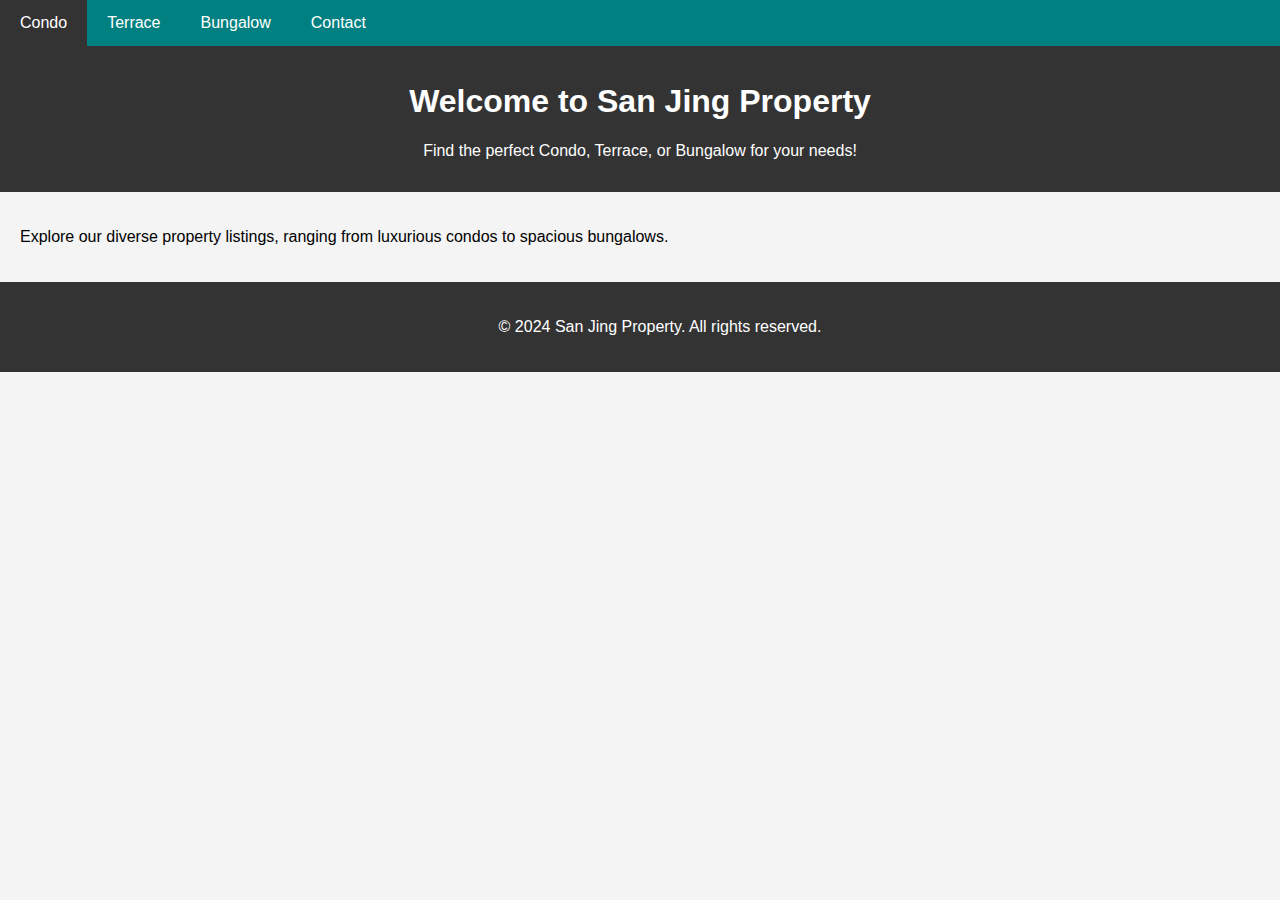
<file: index.html>
<!DOCTYPE html>
<html lang="en">
<head>
    <meta charset="UTF-8">
    <meta name="viewport" content="width=device-width, initial-scale=1.0">
    <title>San Jing Property - Home</title>
    <link rel="stylesheet" href="style.css">
</head>
<body>
    
    <nav>
        <a href="condo.html">Condo</a>
        <a href="terrace.html">Terrace</a>
        <a href="bungalow.html">Bungalow</a>
        <a href="contact.html">Contact</a>
    </nav>
    
    <header>
        <h1>Welcome to San Jing Property</h1>
        <p>Find the perfect Condo, Terrace, or Bungalow for your needs!</p>
    </header>

    <div class="container">
        <p>Explore our diverse property listings, ranging from luxurious condos to spacious bungalows.</p>
    </div>

    <footer>
        <p>&copy; 2024 San Jing Property. All rights reserved.</p>
    </footer>

</body>
</html>
</file>
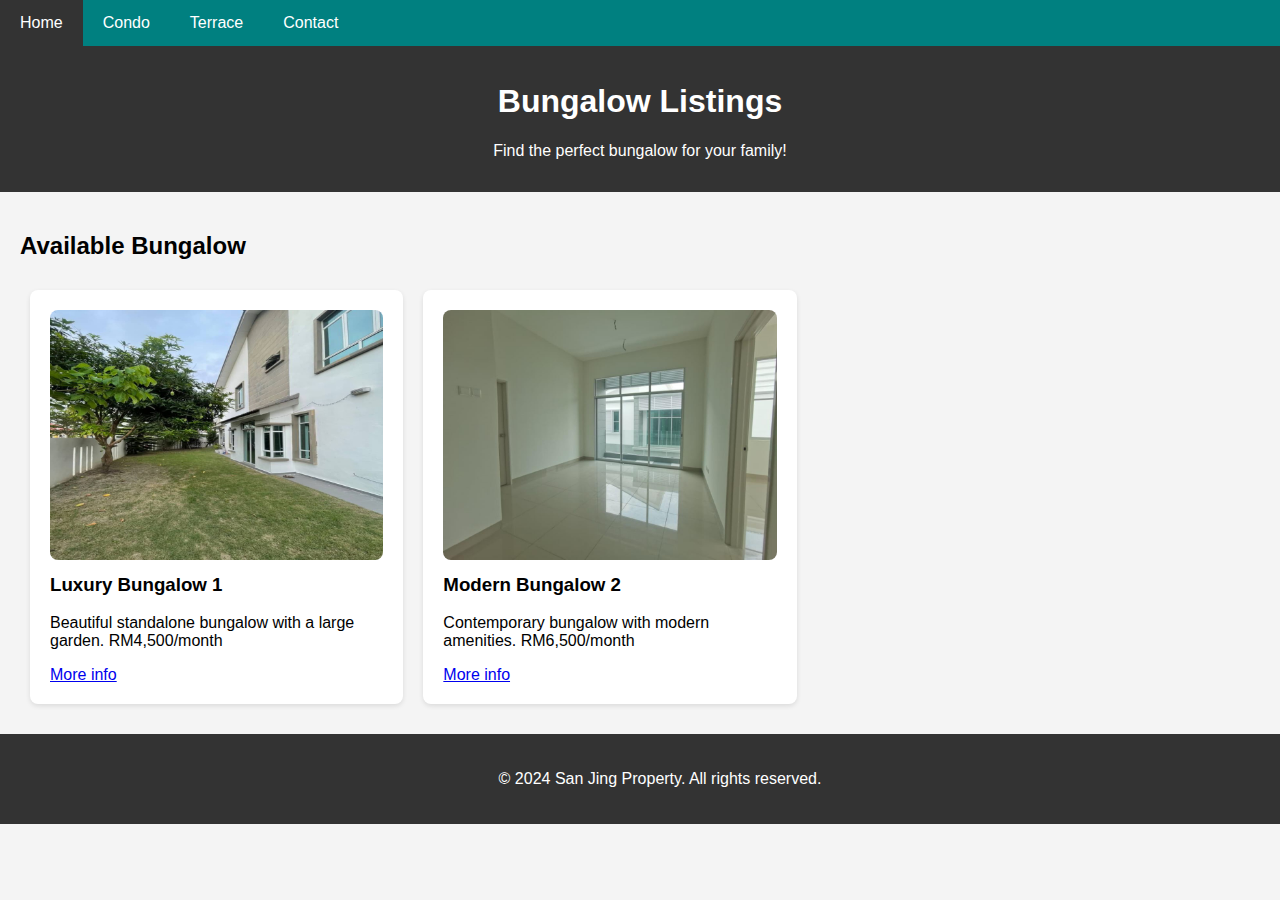
<file: bungalow.html>
<!DOCTYPE html>
<html lang="en">
<head>
    <meta charset="UTF-8">
    <meta name="viewport" content="width=device-width, initial-scale=1.0">
    <title>San Jing Property - Bungalow</title>
    <link rel="stylesheet" href="style.css">
</head>
<body>

    <nav>
        <a href="index.html">Home</a>
        <a href="condo.html">Condo</a>
        <a href="terrace.html">Terrace</a>
        <a href="contact.html">Contact</a>
    </nav>

    <header>
        <h1>Bungalow Listings</h1>
        <p>Find the perfect bungalow for your family!</p>
    </header>

    <div class="container">
        <section>
            <h2>Available Bungalow</h2>
            <div class="property-listing">
                <div class="property-item">
                    <img src="IMAGES/bungalow1.jpg" alt="Luxury Bungalow 1">
                    <h3>Luxury Bungalow 1</h3>
                    <p>Beautiful standalone bungalow with a large garden. RM4,500/month</p>
                    <a href="bungalowdetails1.html">More info</a>
                </div>
                <div class="property-item">
                    <img src="IMAGES/bungalow2.jpg" alt="Modern Bungalow 2">
                    <h3>Modern Bungalow 2</h3>
                    <p>Contemporary bungalow with modern amenities. RM6,500/month</p>
                    <a href="bungalowdetails2.html">More info</a>
                </div>
            </div>
        </section>
    </div>

    <footer>
        <p>&copy; 2024 San Jing Property. All rights reserved.</p>
    </footer>

</body>
</html>
</file>
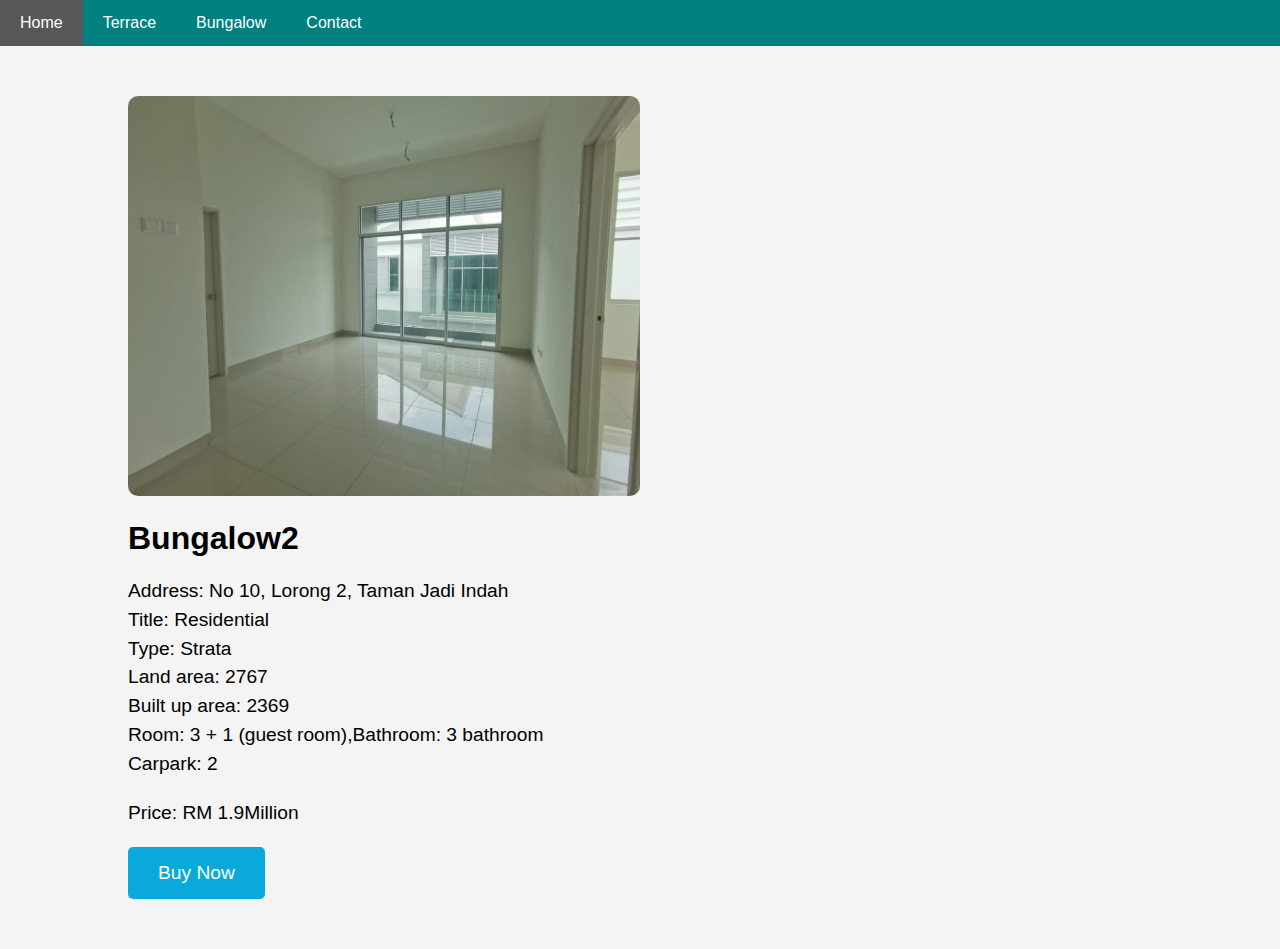
<file: bungalowdetails2.html>
<!DOCTYPE html>
<html lang="en">
<head>
    <meta charset="UTF-8">
    <meta name="viewport" content="width=device-width, initial-scale=1.0">
    <title>Luxury Condo 1 Details</title>
    <link rel="stylesheet" href="condo1.css">
    <nav>
        <a href="index.html">Home</a>
        <a href="terrace.html">Terrace</a>
        <a href="bungalow.html">Bungalow</a>
        <a href="contact.html">Contact</a>
    </nav>
</head>
<body>
    <div class="container">
        <div class="property-details">
            <img src="IMAGES/bungalow2.jpg" alt="Luxury Condo 1">
            <h1>Bungalow2</h1>
            <p>
                Address: No 10, Lorong 2, Taman Jadi Indah 
                <br>
                Title: Residential
                <br>
                Type:  Strata
                <br>
                Land area: 2767
                <br>
                Built up area: 2369
                <br>
                Room: 3 + 1 (guest room),Bathroom: 3 bathroom
                <br>
                Carpark: 2
            </p>
            <p>Price: RM 1.9Million</p>
            <a href="buy.html" class="buy-now-btn">Buy Now</a>
        </div>
    </div>
</body>
</html>
</file>
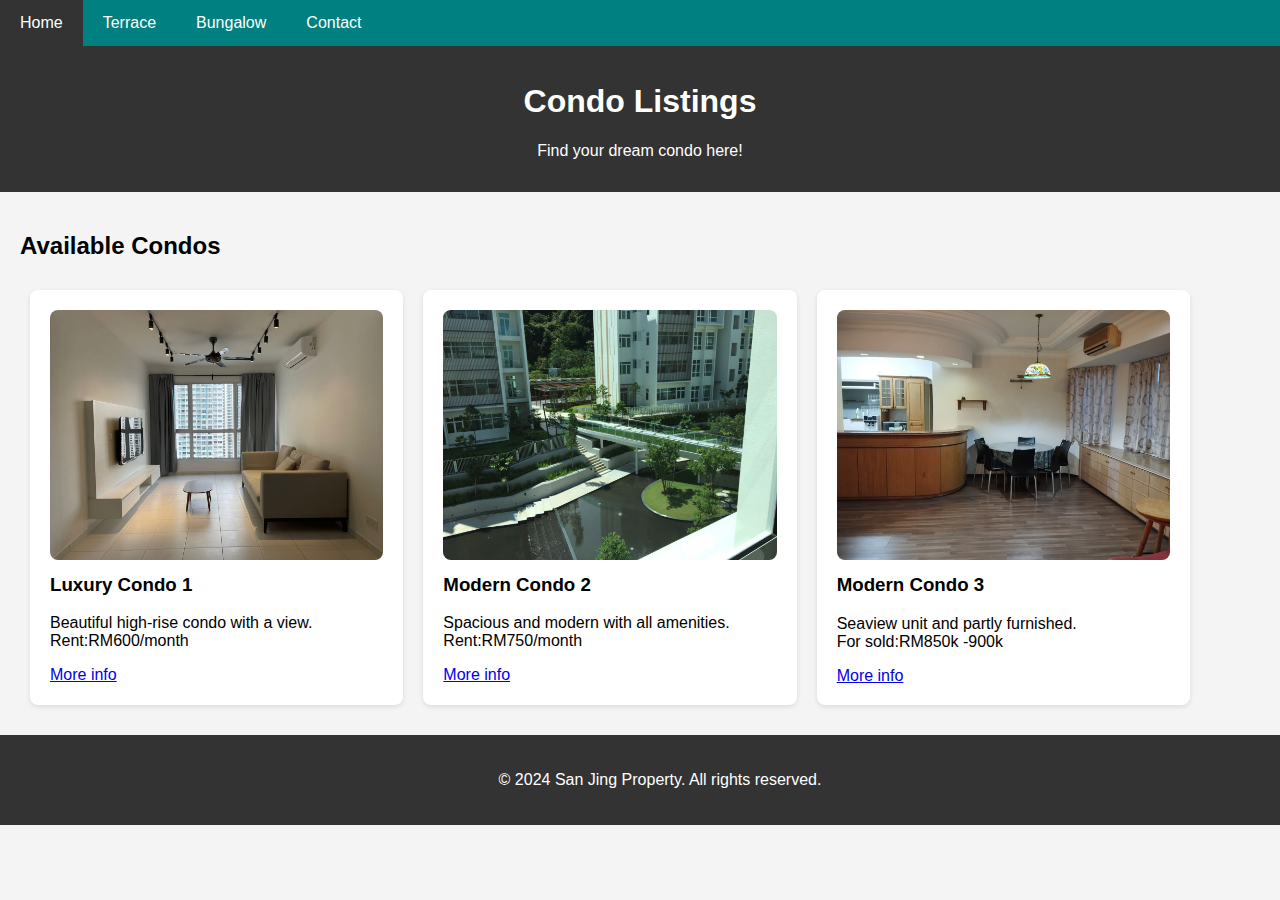
<file: condo.html>
<!DOCTYPE html>
<html lang="en">
<head>
    <meta charset="UTF-8">
    <meta name="viewport" content="width=device-width, initial-scale=1.0">
    <title>Property Listings - Condos</title>
    <link rel="stylesheet" href="style.css">
</head>
<body>

    <nav>
        <a href="index.html">Home</a>
        <a href="terrace.html">Terrace</a>
        <a href="bungalow.html">Bungalow</a>
        <a href="contact.html">Contact</a>
    </nav>

    <header>
        <h1>Condo Listings</h1>
        <p>Find your dream condo here!</p>
    </header>

    <div class="container">
        <section>
            <h2>Available Condos</h2>
            <div class="property-listing">
                <div class="property-item">
                    <img src="IMAGES/condo1.jpg" alt="Luxury Condo 1">
                    <h3>Luxury Condo 1</h3>
                    <p>Beautiful high-rise condo with a view. Rent:RM600/month</p>
                    <a href="condo1details.html">More info</a>
                </div>
                <div class="property-item">
                    <img src="IMAGES/condo2.jpg" alt="Modern Condo 2">
                    <h3>Modern Condo 2</h3>
                    <p>Spacious and modern with all amenities. Rent:RM750/month</p>
                    <a href="condo2details.html">More info</a>
                </div>
                <div class="property-item">
                    <img src="IMAGES/condo3.jpg" alt="Modern Condo 2">
                    <h3>Modern Condo 3</h3>
                    <p>Seaview unit and partly furnished. 
                        <br>
                        For sold:RM850k -900k</p>
                    <a href="condo3details.html">More info</a>

                </div>
            </div>
        </section>
    </div>

    <footer>
        <p>&copy; 2024 San Jing Property. All rights reserved.</p>
    </footer>

</body>
</html>
</file>
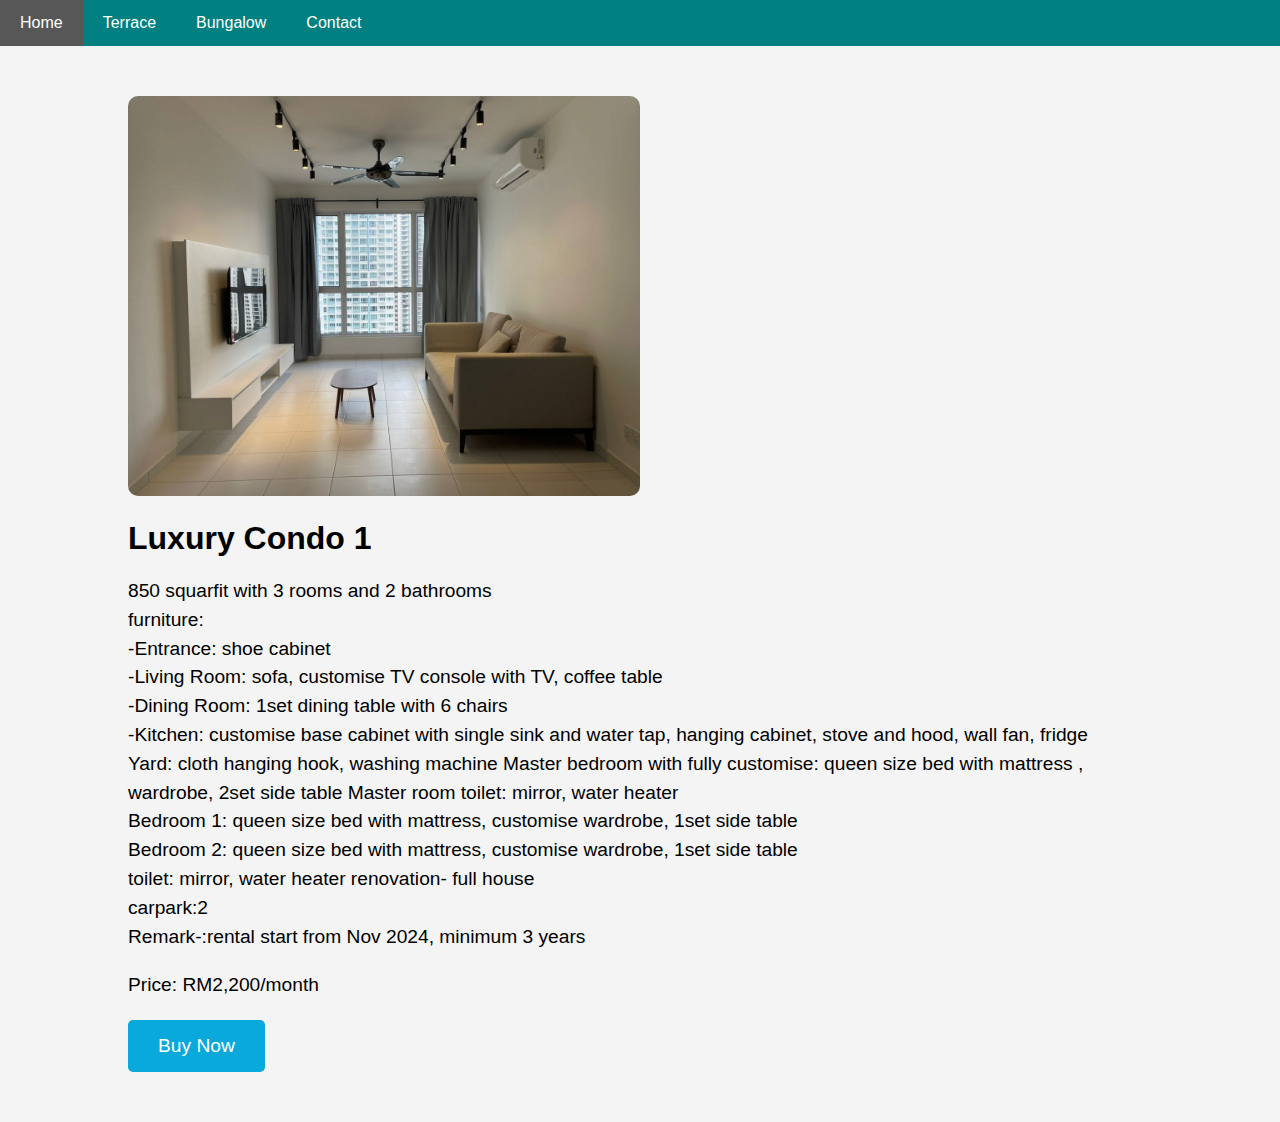
<file: condo1details.html>
<!DOCTYPE html>
<html lang="en">
<head>
    <meta charset="UTF-8">
    <meta name="viewport" content="width=device-width, initial-scale=1.0">
    <title>Luxury Condo 1 Details</title>
    <link rel="stylesheet" href="condo1.css">
    <nav>
        <a href="index.html">Home</a>
        <a href="terrace.html">Terrace</a>
        <a href="bungalow.html">Bungalow</a>
        <a href="contact.html">Contact</a>
    </nav>
</head>
<body>
    <div class="container">
        <div class="property-details">
            <img src="IMAGES/condo1.jpg" alt="Luxury Condo 1">
            <h1>Luxury Condo 1</h1>
            <p>850 squarfit with 3 rooms and 2 bathrooms
                <br>
                furniture:
                <br>
                -Entrance: shoe cabinet 
                <br>
                -Living Room: sofa, customise TV console with TV, coffee table
                <br>
                -Dining Room: 1set dining table with 6 chairs 
                <br>
                -Kitchen: customise base cabinet with single sink and water tap, hanging cabinet, stove and hood, wall fan, fridge 
                <br>
                Yard: cloth hanging hook, washing machine Master bedroom with fully customise: queen size bed with mattress , wardrobe, 2set side table Master room toilet: mirror, water heater
                <br>
                Bedroom 1: queen size bed with mattress, customise wardrobe, 1set side table
                <br>
                Bedroom 2: queen size bed with mattress, customise wardrobe, 1set side table
                <br>
                toilet: mirror, water heater renovation- full house 
                <br>
                carpark:2
                <br>
                Remark-:rental start from Nov 2024, minimum 3 years</p>
            <p>Price: RM2,200/month</p>
            <a href="buy.html" class="buy-now-btn">Buy Now</a>
        </div>
    </div>
</body>
</html>
</file>
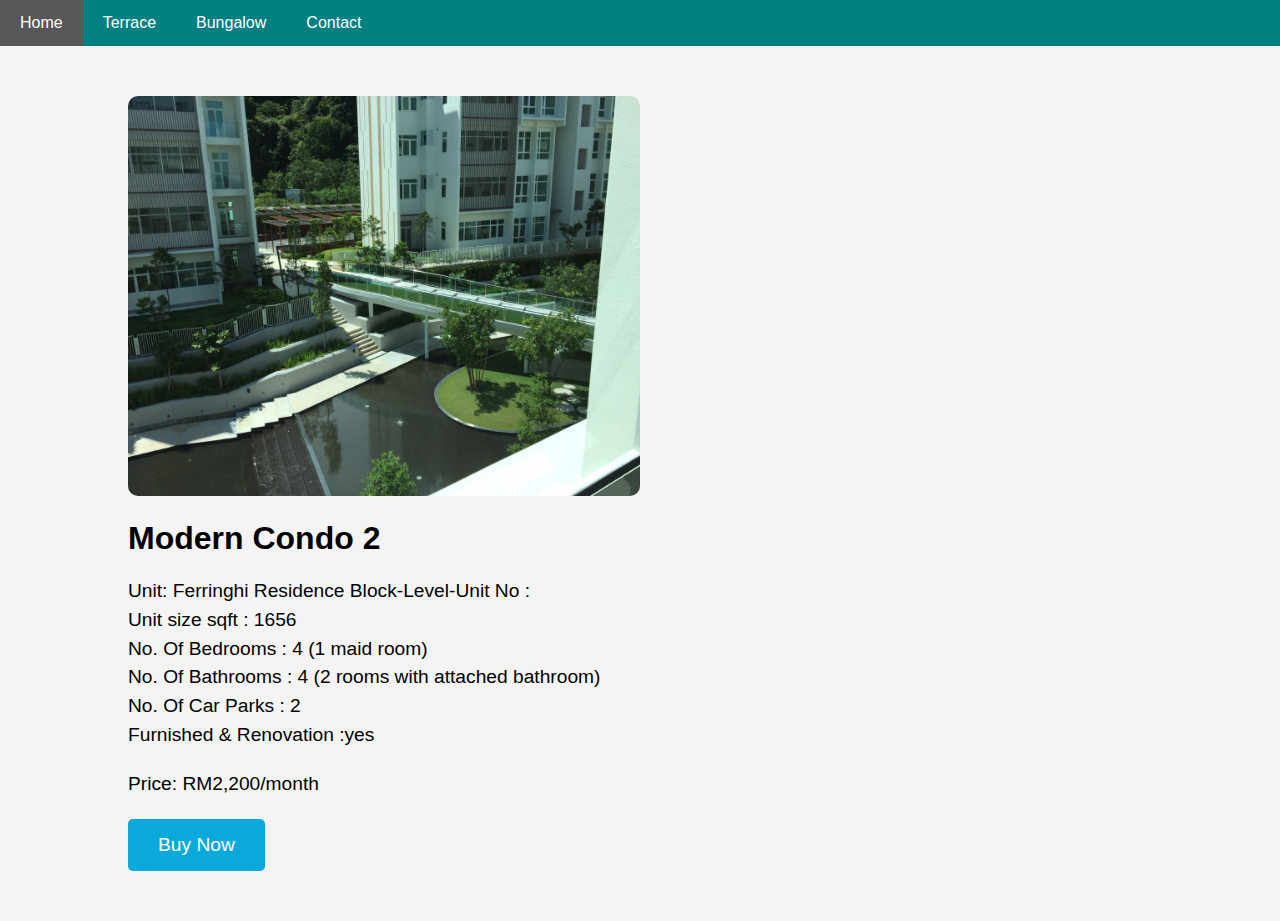
<file: condo2details.html>
<!DOCTYPE html>
<html lang="en">
<head>
    <meta charset="UTF-8">
    <meta name="viewport" content="width=device-width, initial-scale=1.0">
    <title>Luxury Condo 1 Details</title>
    <link rel="stylesheet" href="condo1.css">
    <nav>
        <a href="index.html">Home</a>
        <a href="terrace.html">Terrace</a>
        <a href="bungalow.html">Bungalow</a>
        <a href="contact.html">Contact</a>
    </nav>
</head>
<body>
    <div class="container">
        <div class="property-details">
            <img src="IMAGES/condo2.jpg" alt="Luxury Condo 1">
            <h1>Modern Condo 2</h1>
            <p>Unit: Ferringhi Residence
                Block-Level-Unit No :
                <br>
                Unit size sqft : 1656
                <br>
                No. Of Bedrooms : 4 (1 maid room)
                <br>
                No. Of Bathrooms : 4 (2 rooms with attached bathroom)
                <br>
                No. Of Car Parks : 2
                <br>
                Furnished & Renovation :yes</p>
            <p>Price: RM2,200/month</p>
            <a href="buy.html" class="buy-now-btn">Buy Now</a>
        </div>
    </div>
</body>
</html>
</file>
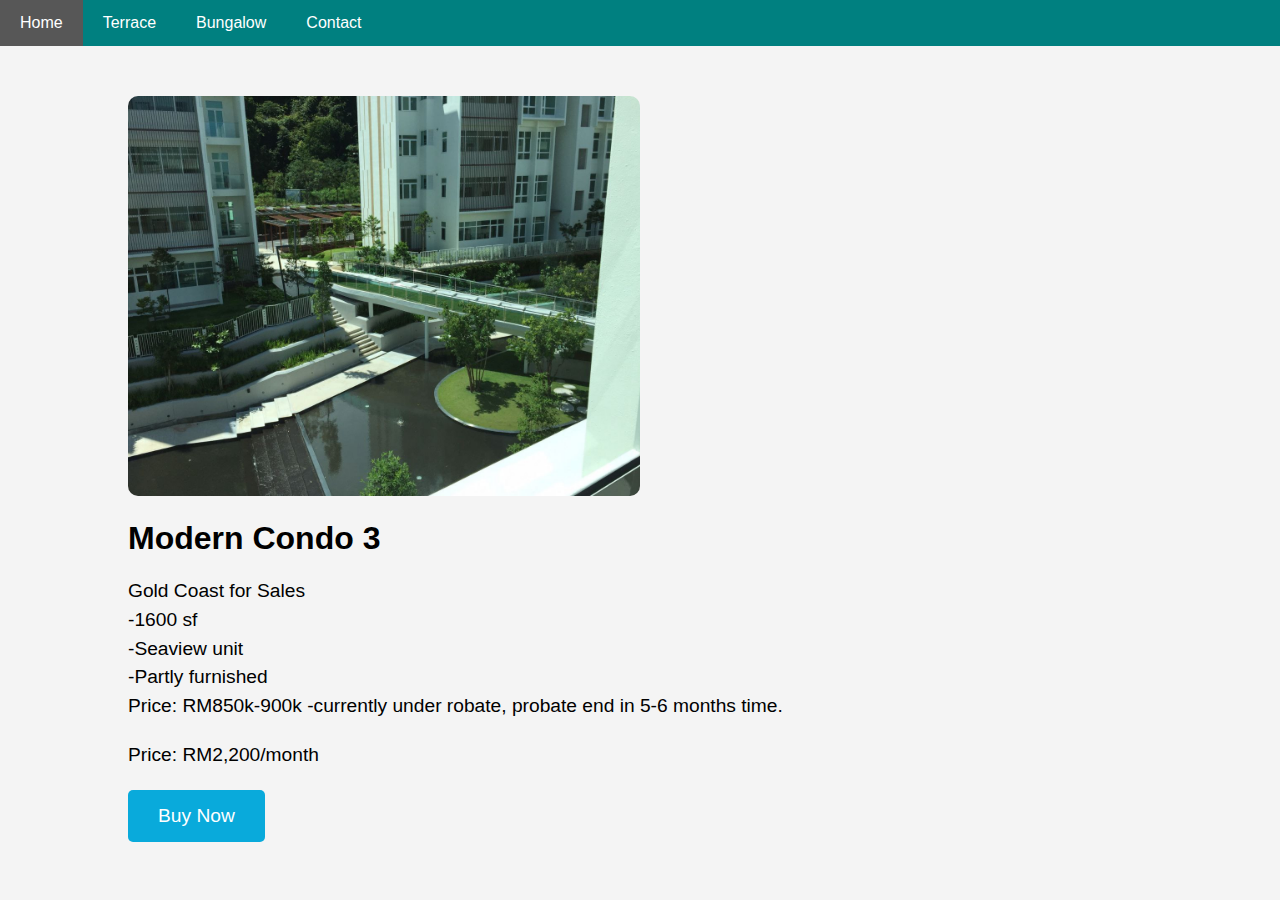
<file: cono3details.html>
<!DOCTYPE html>
<html lang="en">
<head>
    <meta charset="UTF-8">
    <meta name="viewport" content="width=device-width, initial-scale=1.0">
    <title>Luxury Condo 1 Details</title>
    <link rel="stylesheet" href="condo1.css">
    <nav>
        <a href="index.html">Home</a>
        <a href="terrace.html">Terrace</a>
        <a href="bungalow.html">Bungalow</a>
        <a href="contact.html">Contact</a>
    </nav>
</head>
<body>
    <div class="container">
        <div class="property-details">
            <img src="IMAGES/condo2.jpg" alt="Luxury Condo 1">
            <h1>Modern Condo 3</h1>
            <p>
                Gold Coast for Sales
                <br>
                -1600 sf
                <br>
                -Seaview unit
                <br>
                -Partly furnished 
                <br>
                Price: RM850k-900k
                -currently under robate, probate end in 5-6 months time.
            </p>
            <p>Price: RM2,200/month</p>
            <a href="buy.html" class="buy-now-btn">Buy Now</a>
        </div>
    </div>
</body>
</html>
</file>
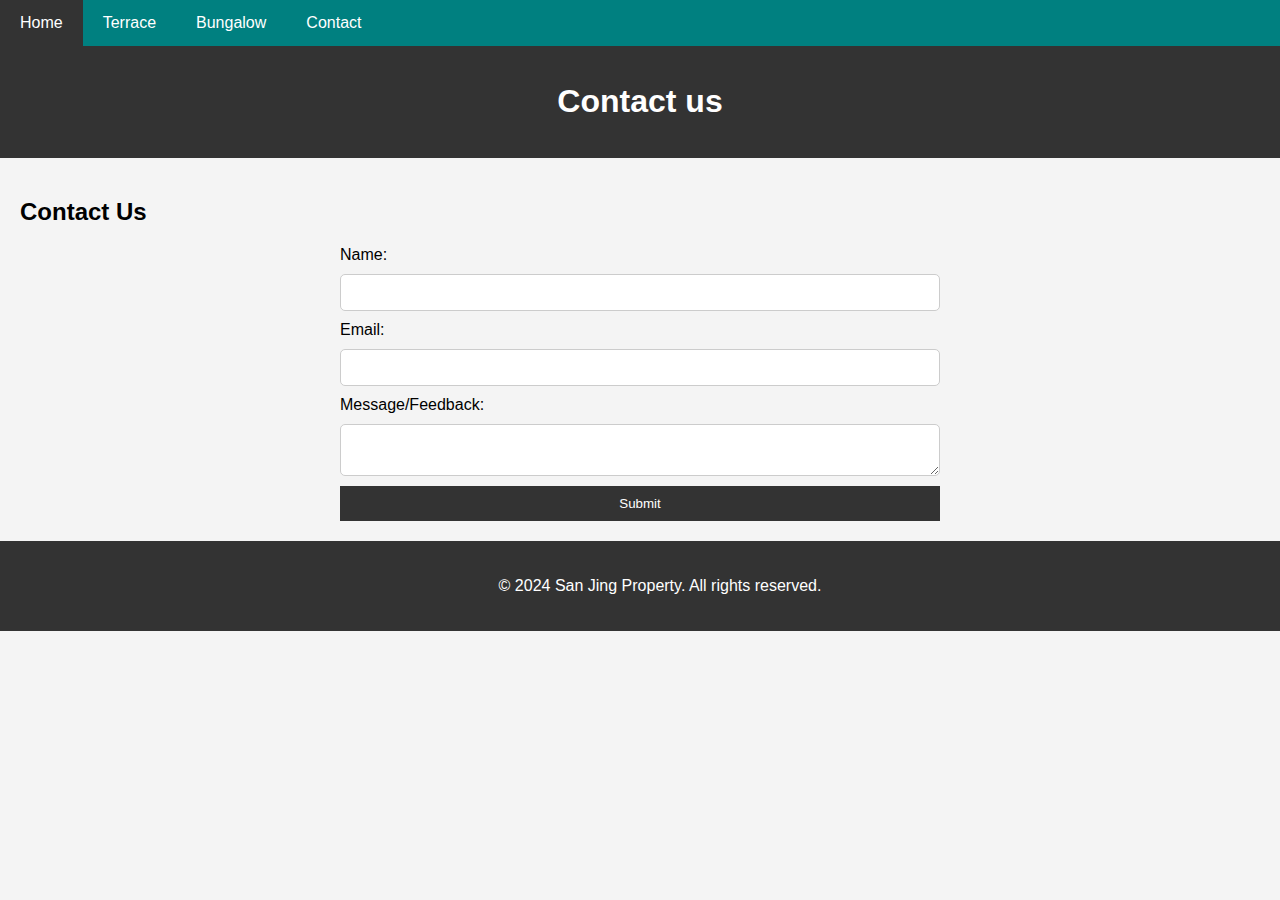
<file: contact.html>
<!DOCTYPE html>
<html lang="en">
<head>
    <meta charset="UTF-8">
    <meta name="viewport" content="width=device-width, initial-scale=1.0">
    <title>Property Listings - Condos</title>
    <link rel="stylesheet" href="style.css">
</head>
<body>

    <nav>
        <a href="index.html">Home</a>
        <a href="terrace.html">Terrace</a>
        <a href="bungalow.html">Bungalow</a>
        <a href="contact.html">Contact</a>
    </nav>

    <header>
        <h1>Contact us</h1>
    </header>
    <div class="container">
        <section id="contact">
            <h2>Contact Us</h2>
            <form action="contact_form.php" method="POST">
                <label for="name">Name:</label>
                <input type="text" id="name" name="name" required>

                <label for="email">Email:</label>
                <input type="email" id="email" name="email" required>

                <label for="message">Message/Feedback:</label>
                <textarea id="message" name="message" required></textarea>

                <button type="submit">Submit</button>
            </form>
        </section>

    </div>

    <footer>
        <p>&copy; 2024 San Jing Property. All rights reserved.</p>
    </footer>

</body>
</html>
</file>
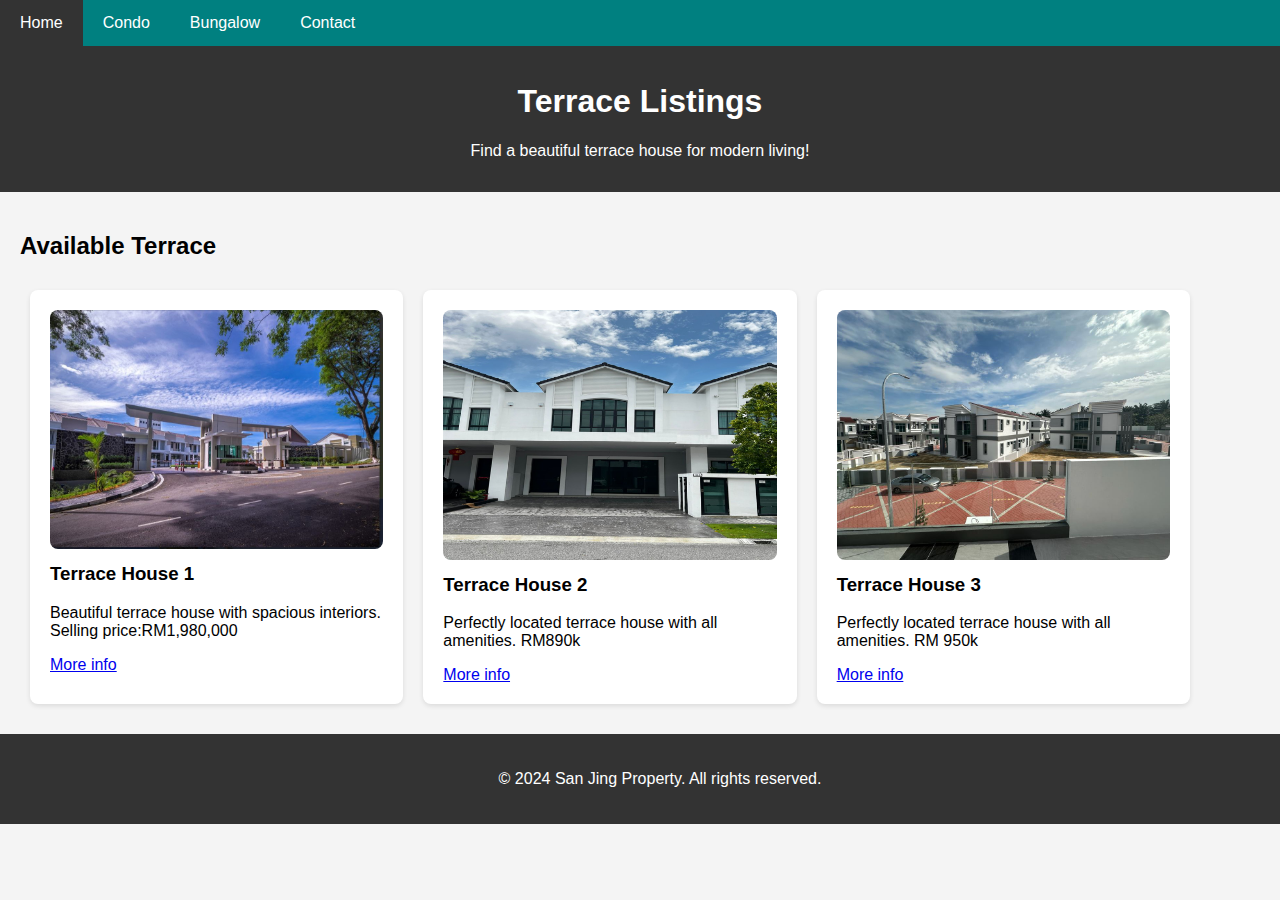
<file: terrace.html>
<!DOCTYPE html>
<html lang="en">
<head>
    <meta charset="UTF-8">
    <meta name="viewport" content="width=device-width, initial-scale=1.0">
    <title>San Jing Property - Terrace</title>
    <link rel="stylesheet" href="style.css">
</head>
<body>

    <nav>
        <a href="index.html">Home</a>
        <a href="condo.html">Condo</a>
        <a href="bungalow.html">Bungalow</a>
        <a href="contact.html">Contact</a>
    </nav>

    <header>
        <h1>Terrace Listings</h1>
        <p>Find a beautiful terrace house for modern living!</p>
    </header>

    <div class="container">
        <section>
            <h2>Available Terrace</h2>
            <div class="property-listing">
                <div class="property-item">
                    <img src="IMAGES/terrace1.jpg" alt="Terrace House 1">
                    <h3>Terrace House 1</h3>
                    <p>Beautiful terrace house with spacious interiors. Selling price:RM1,980,000</p>
                    <a href="terrace1details.html">More info</a>
                </div>
                <div class="property-item">
                    <img src="IMAGES/terrace2.jpg" alt="Terrace House 2">
                    <h3>Terrace House 2</h3>
                    <p>Perfectly located terrace house with all amenities. RM890k</p>
                    <a href="terrace2details.html">More info</a>
                </div>
                <div class="property-item">
                    <img src="IMAGES/terrace 3.jpg" alt="Terrace House 3">
                    <h3>Terrace House 3</h3>
                    <p>Perfectly located terrace house with all amenities.  RM 950k</p>
                    <a href="terrace3details.html">More info</a>
                </div>
            </div>
        </section>
    </div>

    <footer>
        <p>&copy; 2024 San Jing Property. All rights reserved.</p>
    </footer>

</body>
</html>
</file>
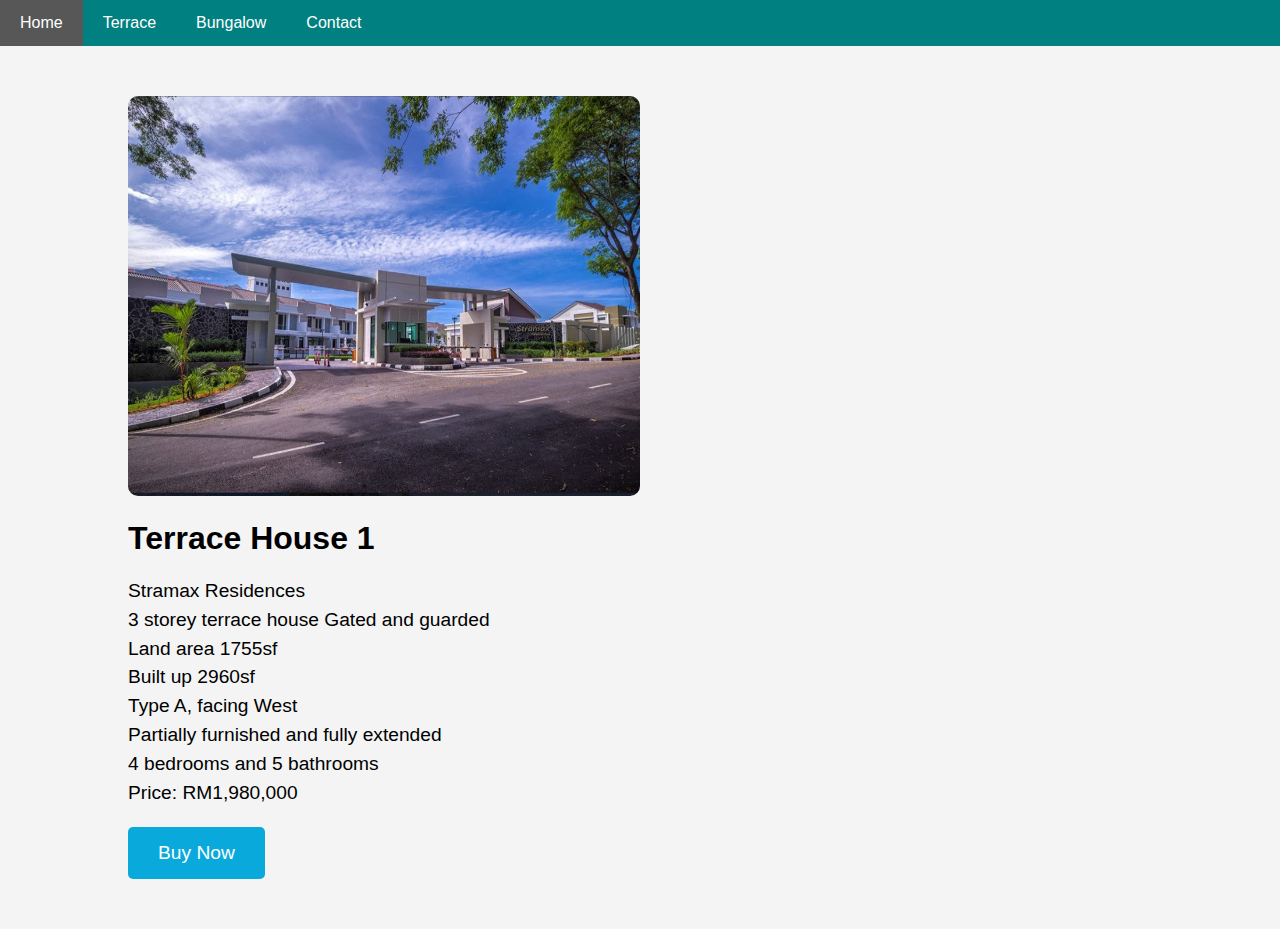
<file: terrace1details.html>
<!DOCTYPE html>
<html lang="en">
<head>
    <meta charset="UTF-8">
    <meta name="viewport" content="width=device-width, initial-scale=1.0">
    <title>Luxury Condo 1 Details</title>
    <link rel="stylesheet" href="condo1.css">
    <nav>
        <a href="index.html">Home</a>
        <a href="terrace.html">Terrace</a>
        <a href="bungalow.html">Bungalow</a>
        <a href="contact.html">Contact</a>
    </nav>
</head>
<body>
    <div class="container">
        <div class="property-details">
            <img src="IMAGES/terrace1.jpg" alt="Luxury Condo 1">
            <h1>Terrace House 1</h1>
            <p>
            Stramax Residences
            <br>
            3 storey terrace house Gated and guarded
            <br>
            Land area 1755sf
            <br>
            Built up 2960sf
            <br>
            Type A, facing West
            <br>
            Partially furnished and fully extended 
            <br>
            4 bedrooms and 5 bathrooms 
            <br>
           Price: RM1,980,000
            </p>
            <a href="buy.html" class="buy-now-btn">Buy Now</a>
        </div>
    </div>
</body>
</html>
</file>
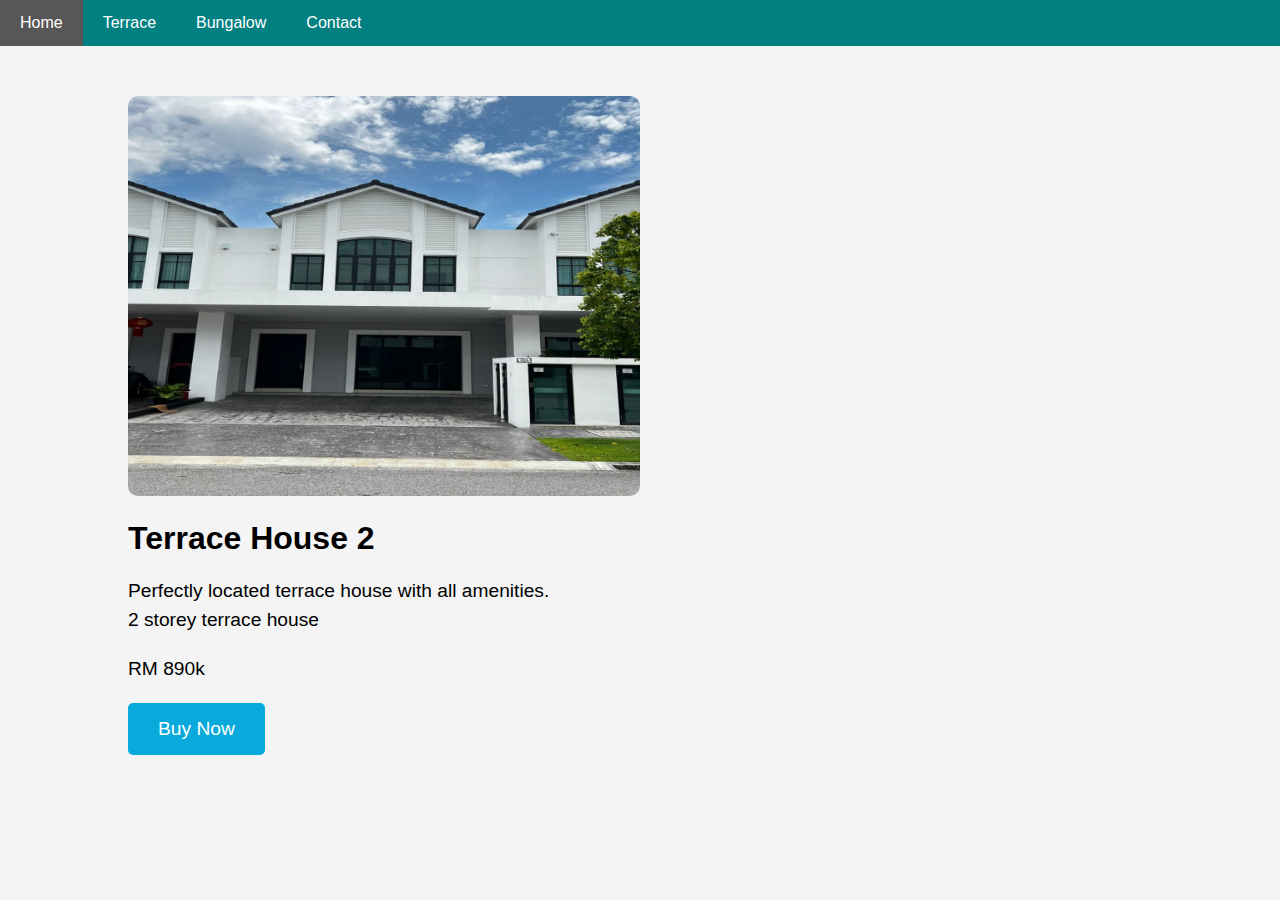
<file: terrace2details.html>
<!DOCTYPE html>
<html lang="en">
<head>
    <meta charset="UTF-8">
    <meta name="viewport" content="width=device-width, initial-scale=1.0">
    <title>Luxury Condo 1 Details</title>
    <link rel="stylesheet" href="condo1.css">
    <nav>
        <a href="index.html">Home</a>
        <a href="terrace.html">Terrace</a>
        <a href="bungalow.html">Bungalow</a>
        <a href="contact.html">Contact</a>
    </nav>
</head>
<body>
    <div class="container">
        <div class="property-details">
            <img src="IMAGES/terrace2.jpg" alt="Luxury Condo 1">
            <h1>Terrace House 2</h1>
            <p>
            Perfectly located terrace house with all amenities.
            <br>
            2 storey terrace house
            </p>
            <p> RM 890k</p>
            <a href="buy.html" class="buy-now-btn">Buy Now</a>
        </div>
    </div>
</body>
</html>
</file>
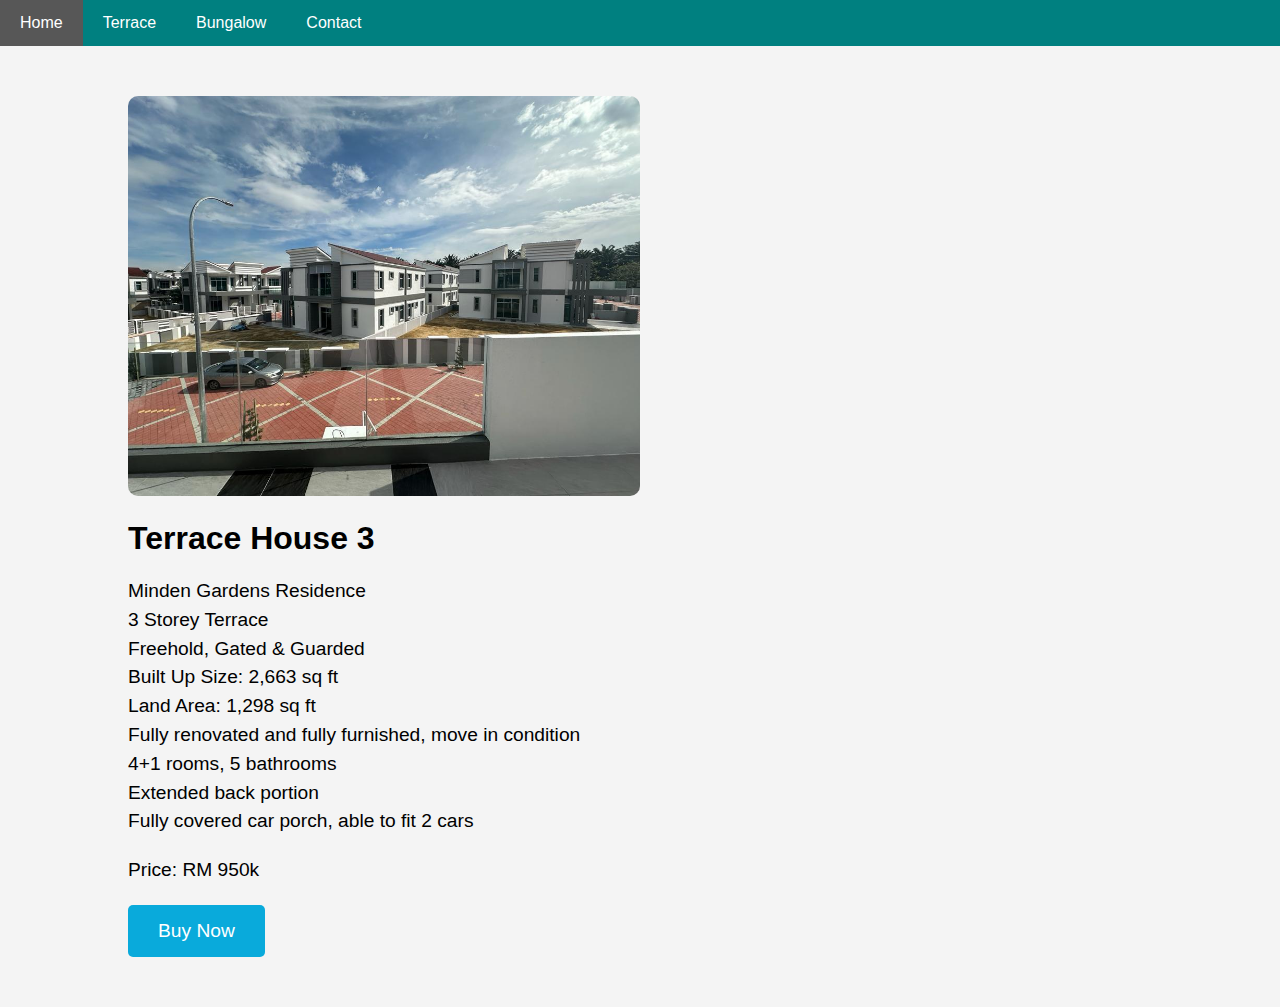
<file: terrace3details.html>
<!DOCTYPE html>
<html lang="en">
<head>
    <meta charset="UTF-8">
    <meta name="viewport" content="width=device-width, initial-scale=1.0">
    <title>Luxury Condo 1 Details</title>
    <link rel="stylesheet" href="condo1.css">
    <nav>
        <a href="index.html">Home</a>
        <a href="terrace.html">Terrace</a>
        <a href="bungalow.html">Bungalow</a>
        <a href="contact.html">Contact</a>
    </nav>
</head>
<body>
    <div class="container">
        <div class="property-details">
            <img src="IMAGES/terrace 3.jpg" alt="Luxury Condo 1">
            <h1>Terrace House 3</h1>
            <p>
                Minden Gardens Residence 
                <br>
                3 Storey Terrace
                <br>
                Freehold, Gated & Guarded
                <br>
                Built Up Size: 2,663 sq ft
                <br>
                Land Area: 1,298 sq ft
                <br>
                Fully renovated and fully furnished, move in condition
                <br>
                4+1 rooms, 5 bathrooms
                <br>
                Extended back portion
                <br>
                Fully covered car porch, able to fit 2 cars
            </p>
            <p> Price: RM 950k</p>
            <a href="buy.html" class="buy-now-btn">Buy Now</a>
        </div>
    </div>
</body>
</html>
</file>
<file: style.css>
body {
    font-family: Arial, sans-serif;
    margin: 0;
    padding: 0;
    background-color: #f4f4f4;
}

header {
    background-color: #333;
    padding: 1em 0;
    color: white;
    text-align: center;
}

nav {
    background-color: #008080;
    overflow: hidden;
    position: sticky;
    top: 0;
    z-index: 1000;
}

nav a {
    float: left;
    display: block;
    color: white;
    text-align: center;
    padding: 14px 20px;
    text-decoration: none;
}

nav a:hover {
    background-color: #333;
}

.container {
    padding: 20px;
}

.property-listing {
    display: flex;
    flex-wrap: wrap;
}

.property-item {
    background-color: white;
    margin: 10px;
    padding: 20px;
    border-radius: 8px;
    box-shadow: 0 2px 5px rgba(0,0,0,0.1);
    width: calc(33.333% - 40px);
    box-sizing: border-box;
}

.property-item img {
    width: 100%;
    height: auto;
    border-radius: 8px;
    margin-bottom: 10px;
}

.property-item h3 {
    margin-top: 0;
}

form {
    display: flex;
    flex-direction: column;
    max-width: 600px;
    margin: auto;
}

form input, form textarea {
    padding: 10px;
    margin: 10px 0;
    border: 1px solid #ccc;
    border-radius: 5px;
}

form button {
    padding: 10px;
    background-color: #333;
    color: white;
    border: none;
    cursor: pointer;
}

form button:hover {
    background-color: #555;
}

footer {
    text-align: center;
    padding: 20px;
    background-color: #333;
    color: white;
    position: relative;
    bottom: 0;
    width: 100%;
}

@media screen and (max-width: 768px) {
    .property-item {
        width: calc(50% - 40px);
    }
}

@media screen and (max-width: 480px) {
    .property-item {
        width: 100%;
    }
}
</file>
<file: condo1.css>
body {
    font-family: Arial, sans-serif;
    margin: 0;
    padding: 0;
    background-color: #f4f4f4;
}
        .container {
            width: 80%;
            margin: 50px auto;
        }
        .property-details img {
            width: 50%;
            height: 400px;
            object-fit: cover;
            border-radius: 10px;
        }
        .property-details h1 {
            margin: 20px 0;
        }
        .property-details p {
            font-size: 1.2em;
            line-height: 1.5;
            margin-bottom: 20px;
        }
        .buy-now-btn {
            display: inline-block;
            background-color: #09aadb;
            color: white;
            padding: 15px 30px;
            text-align: center;
            font-size: 1.2em;
            border-radius: 5px;
            text-decoration: none;
            transition: background-color 0.3s ease;
        }
        .buy-now-btn:hover {
            background-color: #218838;
        }
        nav {
                background-color: #008080;
                overflow: hidden;
                position: sticky;
                top: 0;
                z-index: 1000;
            }
        
        nav a {
            float: left;
            display: block;
            color: white;
            text-align: center;
            padding: 14px 20px;
            text-decoration: none;
        }
        
        nav a:hover {
            background-color: #575757;
        }
</file>
